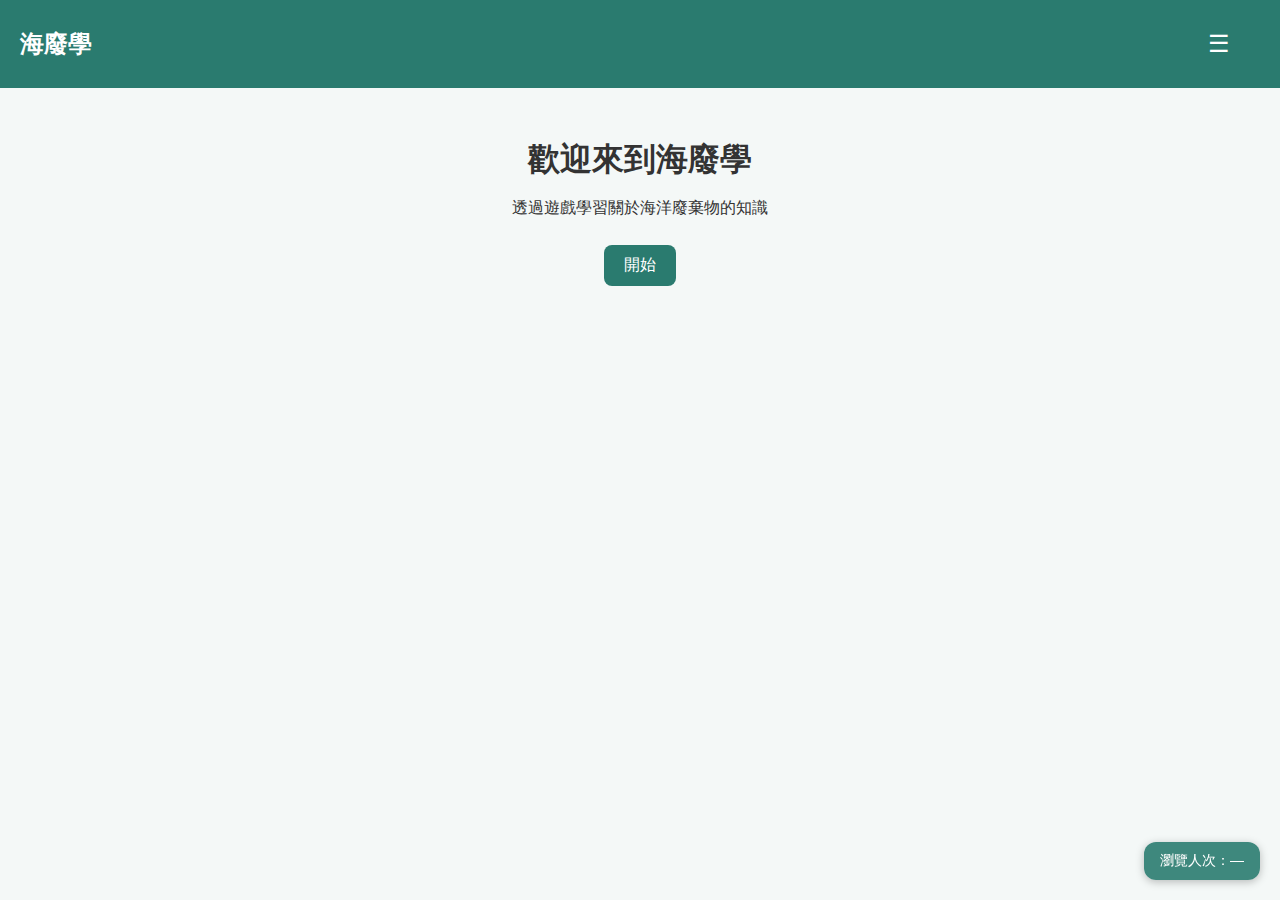
<file: index.html>
<!DOCTYPE html>
<html lang="zh-Hant">
<head>
  <meta charset="UTF-8">
  <meta name="viewport" content="width=device-width, initial-scale=1.0">
  <title>海廢學 </title>
  <link rel="stylesheet" href="style.css">
</head>
<body>
  <header>
    <h2> 海廢學</h2>
    <button class="menu-button" onclick="toggleMenu()">☰</button>
    <nav id="menu">
      <a href="index.html"> 首頁</a>
      <a href="game.html"> 小遊戲</a>
      <a href="about.html"> 關於</a>
      <a href="learn.html"> 知識</a>
    </nav>
  </header>

  <main>
    <h1>歡迎來到海廢學</h1>
    <p>透過遊戲學習關於海洋廢棄物的知識</p>
    <button onclick="window.location.href='game.html'">開始</button>
  </main>

  <script>
    function toggleMenu() {
      const menu = document.getElementById('menu');
      menu.style.display = menu.style.display === 'block' ? 'none' : 'block';
    }
  </script>
</body>
  <!-- 右下浮動瀏覽人次（可點擊展開） -->
<div id="visitorCount" style="
  position: fixed;
  bottom: 20px;
  right: 20px;
  background: rgba(42,123,111,0.9);
  color: white;
  padding: 10px 16px;
  border-radius: 12px;
  font-size: 14px;
  font-weight: 500;
  box-shadow: 0 2px 8px rgba(0,0,0,0.25);
  z-index: 1000;
  cursor: pointer;
  transition: all 0.3s ease;
">
  瀏覽人次：<span id="countNum">0</span>
  <div id="visitorDetail" style="
    display:none;
    margin-top:8px;
    font-size:12px;
    color:#fff;
    background: rgba(0,0,0,0.2);
    padding:6px 10px;
    border-radius:8px;
  ">
    2025/10/28~
  </div>
</div>

<script>
const vc = document.getElementById('visitorCount');
const detail = document.getElementById('visitorDetail');

// 點擊切換展開/收起
vc.addEventListener('click', ()=> {
  if(detail.style.display==='none'){
    detail.style.display='block';
    vc.style.transform='translateY(-10px)';
  } else {
    detail.style.display='none';
    vc.style.transform='translateY(0)';
  }
});

// 讀取 CountAPI 訪客數
fetch('https://api.countapi.xyz/hit/fanrudd.github.io/mds-home') 
  .then(res=>res.json())
  .then(data=>{
    document.getElementById('countNum').textContent = data.value;
    detail.textContent = `已累積訪問 ${data.value} 次`;
  })
  .catch(err=>{
    console.error('CountAPI讀取失敗', err);
    document.getElementById('countNum').textContent='—';
    detail.textContent='統計資料暫時不可用';
  });
</script>
  </body>
<iframe src="https://scratch.mit.edu/projects/1234962978/embed" allowtransparency="true" width="485" height="402" frameborder="0" scrolling="no" allowfullscreen></iframe>
</html>
</file>
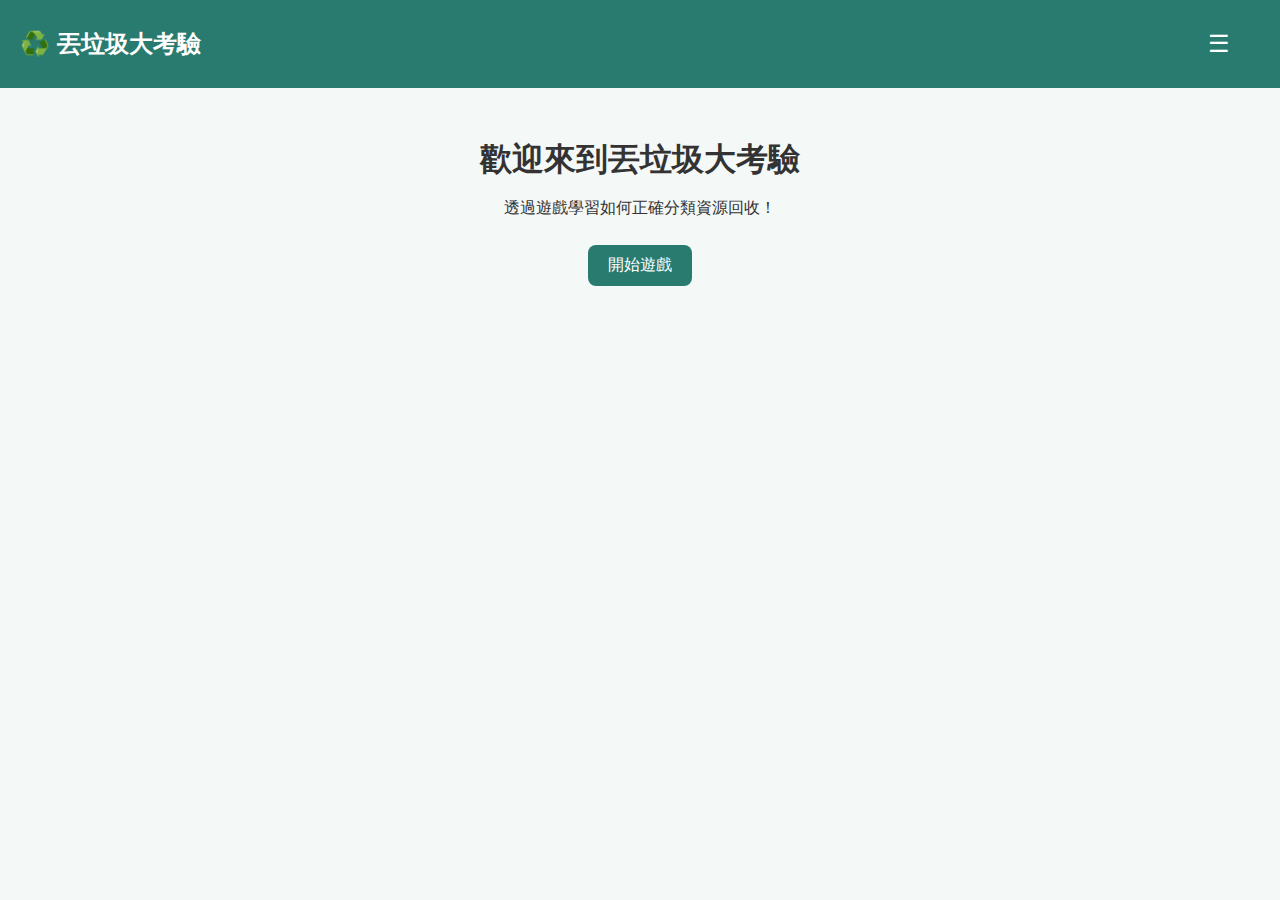
<file: recycle-game/index.html>
<!DOCTYPE html>
<html lang="zh-Hant">
<head>
  <meta charset="UTF-8">
  <meta name="viewport" content="width=device-width, initial-scale=1.0">
  <title>丟垃圾大考驗 ♻️</title>
  <link rel="stylesheet" href="style.css">
</head>
<body>
  <header>
    <h2>♻️ 丟垃圾大考驗</h2>
    <button class="menu-button" onclick="toggleMenu()">☰</button>
    <nav id="menu">
      <a href="index.html">🏠 首頁</a>
      <a href="game.html">🎮 遊戲</a>
      <a href="about.html">📖 關於</a>
      <a href="learn.html">🧠 知識</a>
    </nav>
  </header>

  <main>
    <h1>歡迎來到丟垃圾大考驗</h1>
    <p>透過遊戲學習如何正確分類資源回收！</p>
    <button onclick="window.location.href='game.html'">開始遊戲</button>
  </main>

  <script>
    function toggleMenu() {
      const menu = document.getElementById('menu');
      menu.style.display = menu.style.display === 'block' ? 'none' : 'block';
    }
  </script>
</body>
</html>
</file>
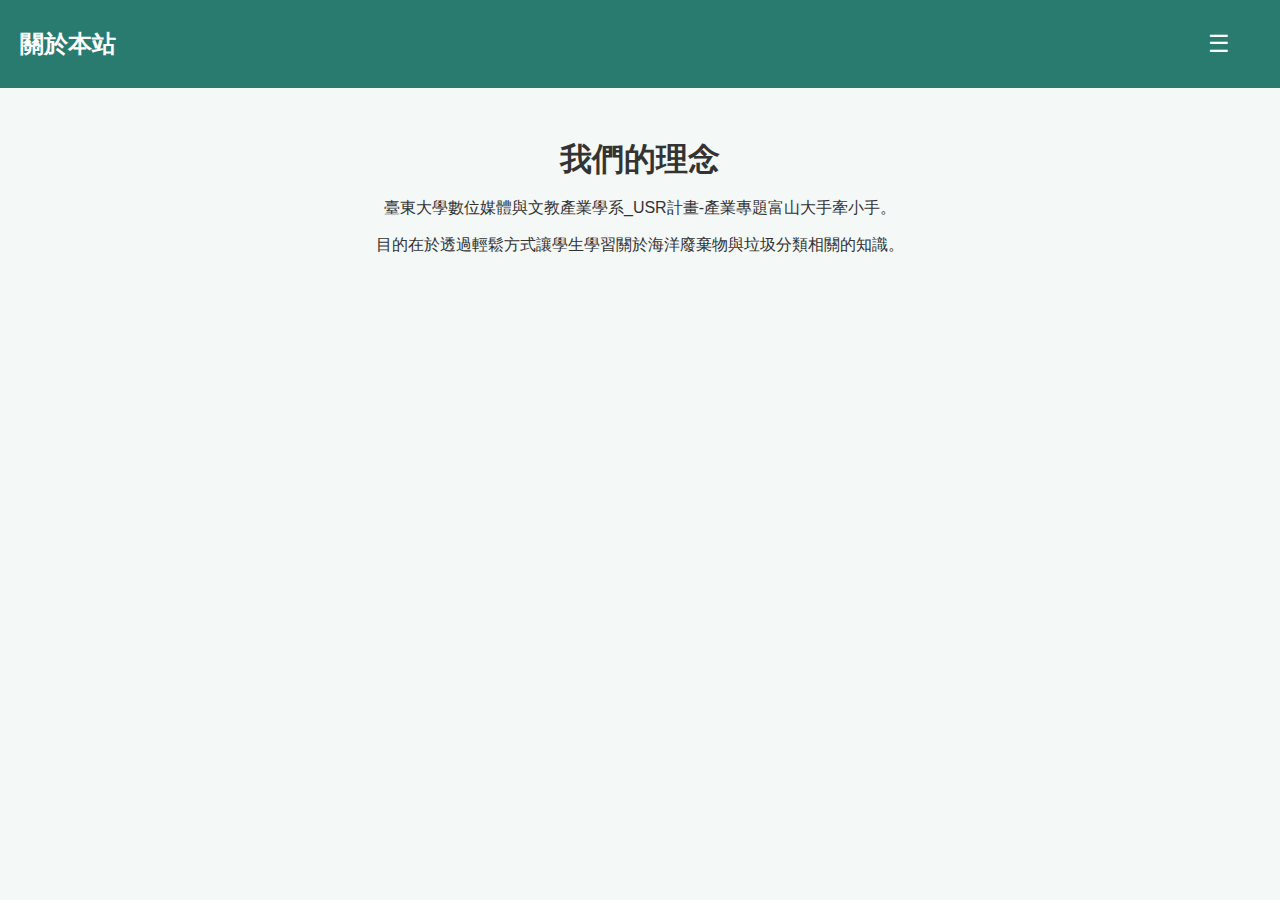
<file: about.html>
<!DOCTYPE html>
<html lang="zh-Hant">
<head>
  <meta charset="UTF-8">
  <meta name="viewport" content="width=device-width, initial-scale=1.0">
  <title>關於本站</title>
  <link rel="stylesheet" href="style.css">
</head>
<body>
  <header>
    <h2> 關於本站</h2>
    <button class="menu-button" onclick="toggleMenu()">☰</button>
    <nav id="menu">
      <a href="index.html"> 首頁</a>
      <a href="game.html"> 遊戲</a>
      <a href="about.html"> 關於</a>
      <a href="learn.html"> 知識</a>
    </nav>
  </header>

  <main>
    <h1>我們的理念</h1>
    <p>臺東大學數位媒體與文教產業學系_USR計畫-產業專題富山大手牽小手。</p>
    <p>目的在於透過輕鬆方式讓學生學習關於海洋廢棄物與垃圾分類相關的知識。</p>
  </main>

  <script>
    function toggleMenu() {
      const menu = document.getElementById('menu');
      menu.style.display = menu.style.display === 'block' ? 'none' : 'block';
    }
  </script>
</body>
</html>
</file>
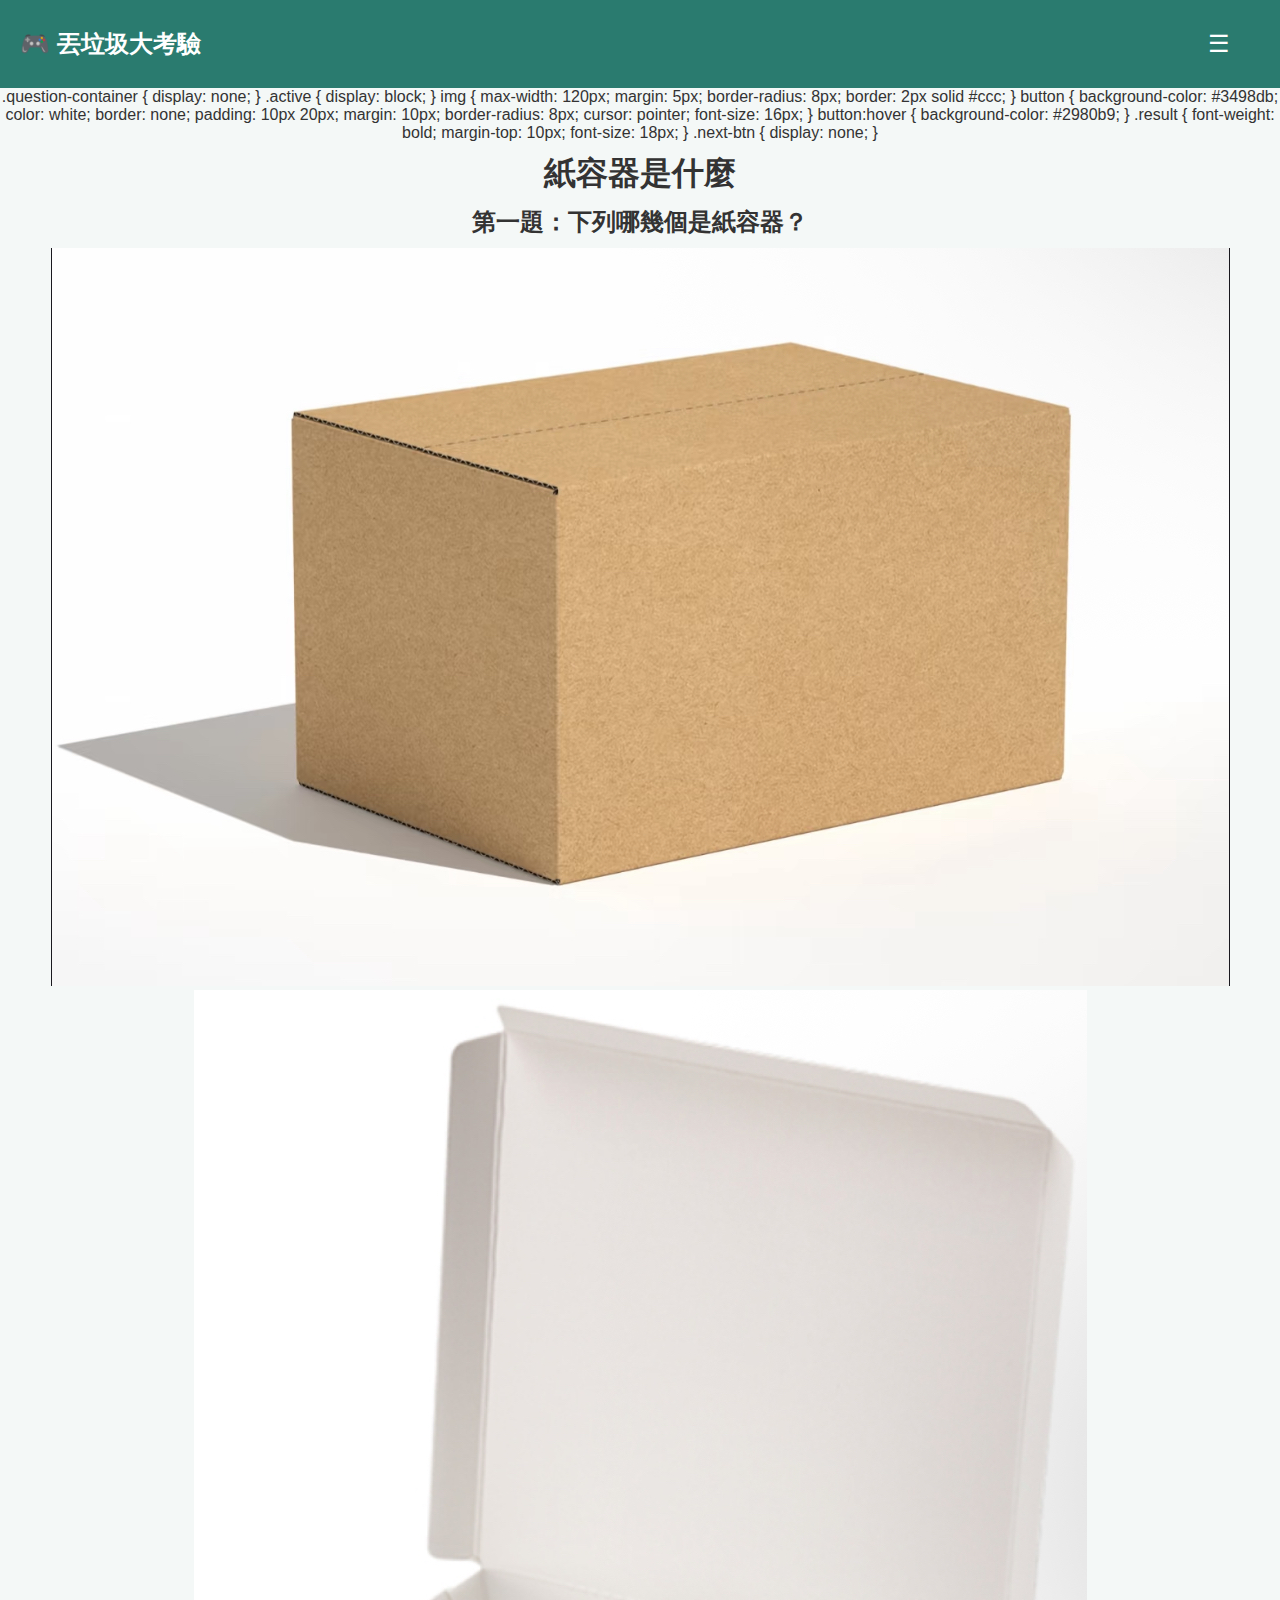
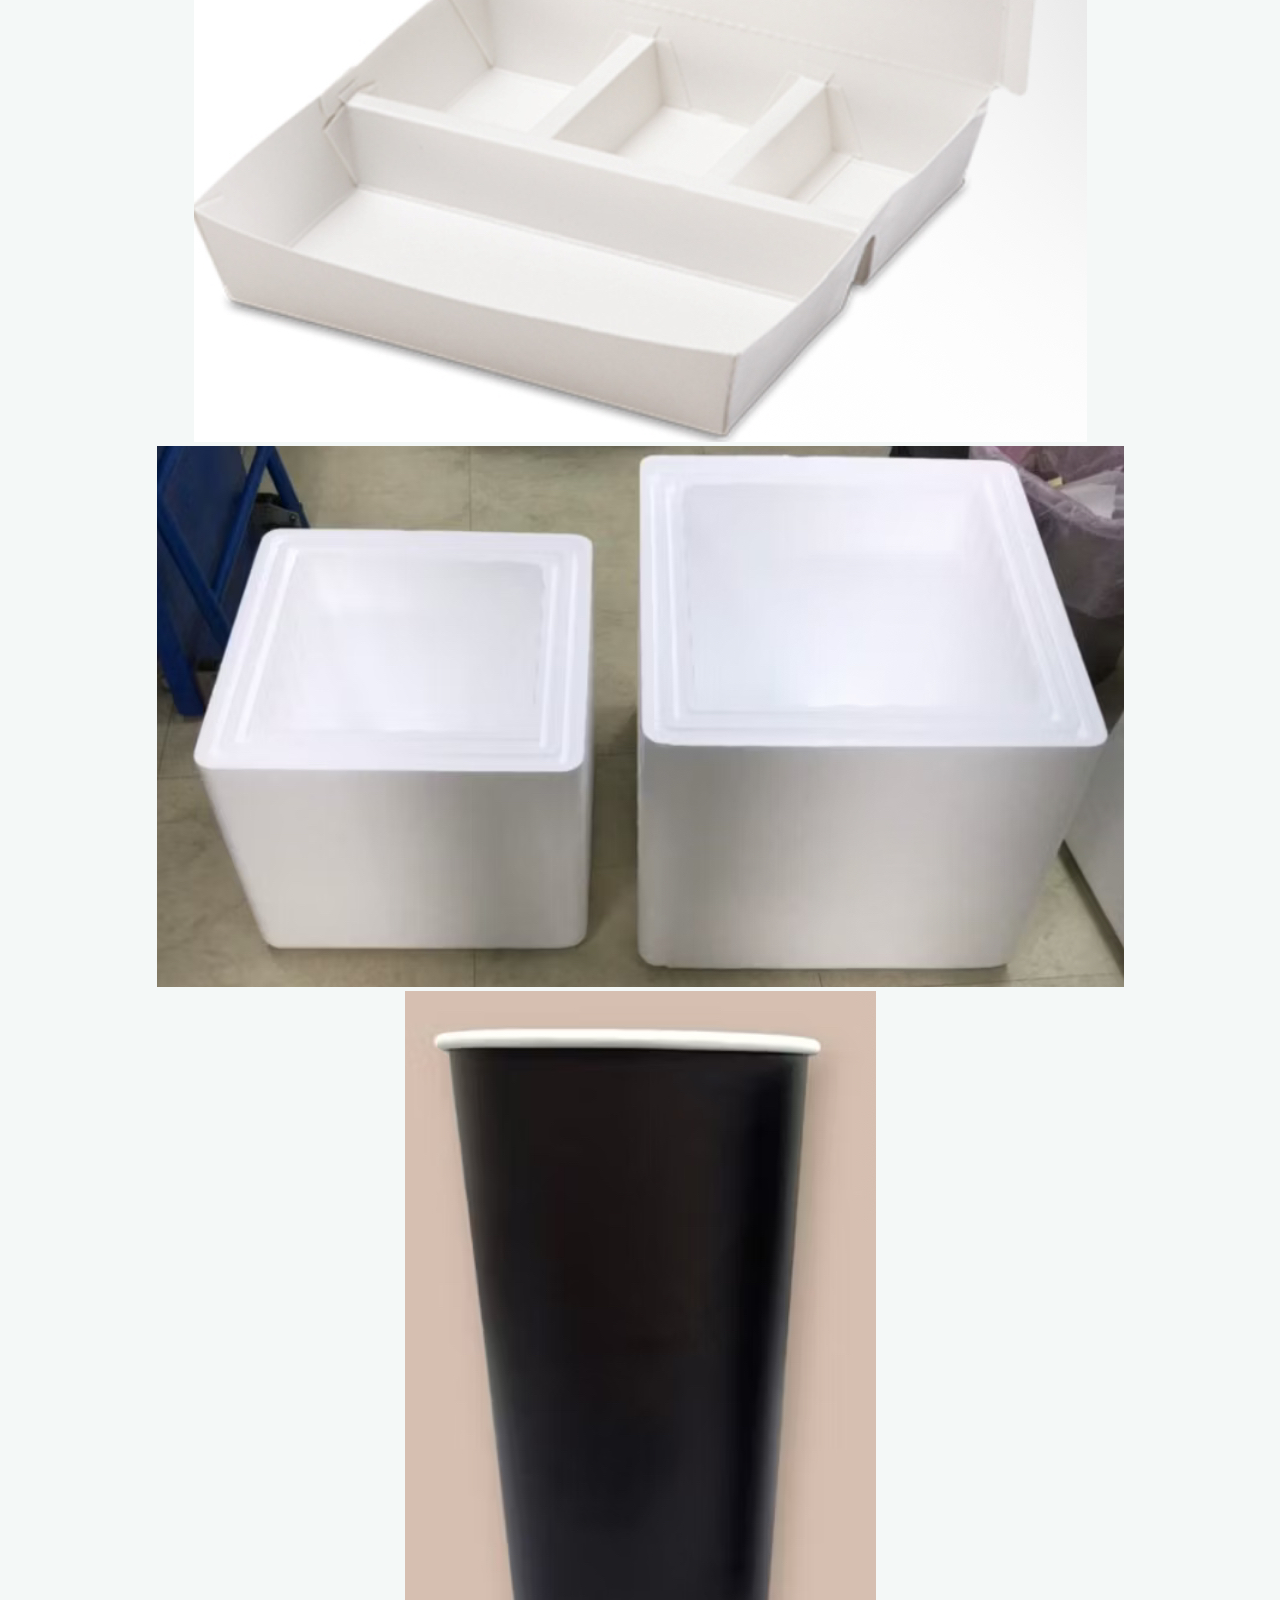
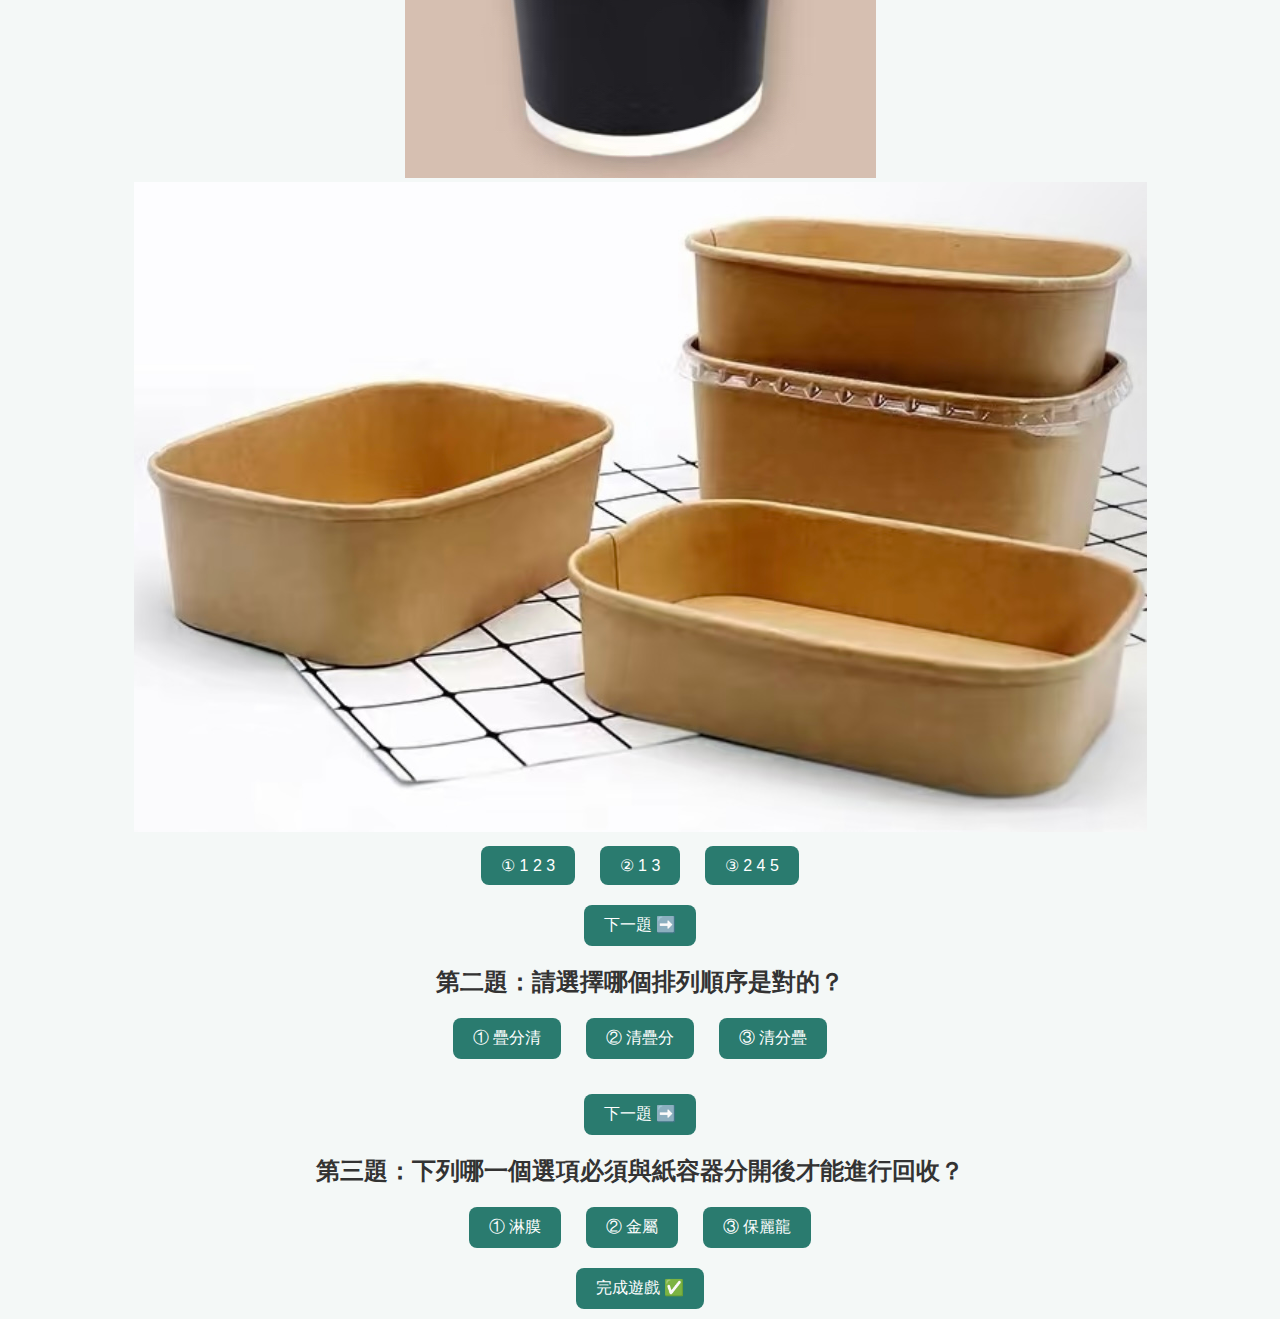
<file: game.html>
<!DOCTYPE html>
<html lang="zh-Hant">
<head>
<meta charset="UTF-8">
<meta name="viewport" content="width=device-width, initial-scale=1.0">
<title>丟垃圾大考驗 - 遊戲</title>
<link rel="stylesheet" href="style.css">
</head>
<body>
<header>
<h2>🎮 丟垃圾大考驗</h2>
<button class="menu-button" onclick="toggleMenu()">☰</button>
<nav id="menu">
<a href="index.html"> 首頁</a>
<a href="game.html"> 遊戲</a>
<a href="about.html"> 關於</a>
<a href="learn.html"> 知識</a>
</nav>
</header>
    .question-container {
      display: none;
    }

    .active {
      display: block;
    }

    img {
      max-width: 120px;
      margin: 5px;
      border-radius: 8px;
      border: 2px solid #ccc;
    }

    button {
      background-color: #3498db;
      color: white;
      border: none;
      padding: 10px 20px;
      margin: 10px;
      border-radius: 8px;
      cursor: pointer;
      font-size: 16px;
    }

    button:hover {
      background-color: #2980b9;
    }

    .result {
      font-weight: bold;
      margin-top: 10px;
      font-size: 18px;
    }

    .next-btn {
      display: none;
    }
  </style>
</head>
<body>

  <h1> 紙容器是什麼 </h1>

  <!-- 第一題 -->
  <div class="question-container active" id="q1">
    <h2>第一題：下列哪幾個是紙容器？</h2>
    <div>
      <img src="圖片庫/1.png" alt="紙盒">
      <img src="圖片庫/2.png" alt="便當餐盒">
      <img src="圖片庫/3.png" alt="寶利龍">
      <img src="圖片庫/4.png" alt="手搖飲料杯">
      <img src="圖片庫/5.png" alt="牛皮紙便當盒">
    </div>
    <button onclick="checkAnswer(1, '1')">① 1 2 3</button>
    <button onclick="checkAnswer(1, '2')">② 1 3</button>
    <button onclick="checkAnswer(1, '3')">③ 2 4 5</button>
    <div class="result" id="result1"></div>
    <button class="next-btn" id="next1" onclick="nextQuestion(2)">下一題 ➡️</button>
  </div>

  <!-- 第二題 -->
  <div class="question-container" id="q2">
    <h2>第二題：請選擇哪個排列順序是對的？</h2>
    <button onclick="checkAnswer(2, '1')">① 疊分清</button>
    <button onclick="checkAnswer(2, '2')">② 清疊分</button>
    <button onclick="checkAnswer(2, '3')">③ 清分疊</button>
    <div class="result" id="result2"></div>
    <div id="q2image" style="margin-top:15px;"></div>
    <button class="next-btn" id="next2" onclick="nextQuestion(3)">下一題 ➡️</button>
  </div>

  <!-- 第三題 -->
  <div class="question-container" id="q3">
    <h2>第三題：下列哪一個選項必須與紙容器分開後才能進行回收？</h2>
    <button onclick="checkAnswer(3, '1')">① 淋膜</button>
    <button onclick="checkAnswer(3, '2')">② 金屬</button>
    <button onclick="checkAnswer(3, '3')">③ 保麗龍</button>
    <div class="result" id="result3"></div>
    <button class="next-btn" id="next3" onclick="showFinish()">完成遊戲 ✅</button>
  </div>

  <div id="finish" style="display:none; margin-top:30px;">
    <h2>🎉 恭喜完成所有題目！</h2>
    <p>你已經掌握資源回收的正確觀念！</p>
  </div>

  <script>
    const answers = {
      1: '3',
      2: '3',
      3: '1'
    };

    function checkAnswer(q, selected) {
      const result = document.getElementById('result' + q);
      const nextBtn = document.getElementById('next' + q);

      if (selected === answers[q]) {
        result.innerHTML = "✅ 答對了！";
        result.style.color = "green";

        // 第二題答對時出現圖片
        if (q === 2) {
          document.getElementById('q2image').innerHTML =
            '<img src="圖片庫/q2.png" alt="清分疊">';
        }
      } else {
        result.innerHTML = "❌ 再想想看！";
        result.style.color = "red";
      }

      nextBtn.style.display = "inline-block";
    }

    function nextQuestion(next) {
      document.querySelector('.active').classList.remove('active');
      document.getElementById('q' + next).classList.add('active');
    }

    function showFinish() {
      document.querySelector('.active').classList.remove('active');
      document.getElementById('finish').style.display = "block";
    }
  </script>

</body>
</html>
</file>
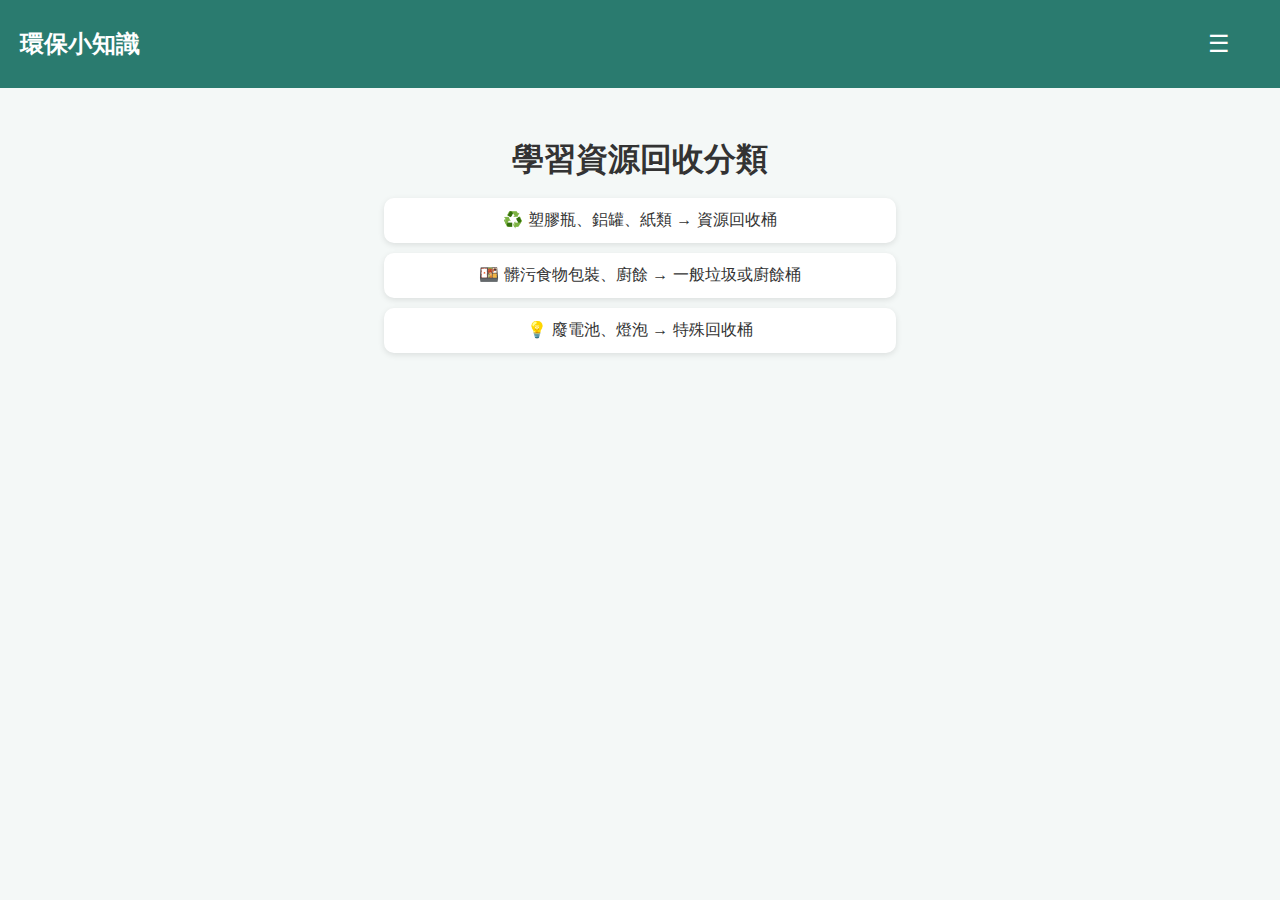
<file: learn.html>
<!DOCTYPE html>
<html lang="zh-Hant">
<head>
  <meta charset="UTF-8">
  <meta name="viewport" content="width=device-width, initial-scale=1.0">
  <title>環保小知識</title>
  <link rel="stylesheet" href="style.css">
</head>
<body>
  <header>
    <h2> 環保小知識</h2>
    <button class="menu-button" onclick="toggleMenu()">☰</button>
    <nav id="menu">
      <a href="index.html"> 首頁</a>
      <a href="game.html"> 小遊戲</a>
      <a href="about.html"> 關於</a>
      <a href="learn.html"> 知識</a>
    </nav>
  </header>

  <main>
    <h1>學習資源回收分類</h1>
    <ul>
      <li>♻️ 塑膠瓶、鋁罐、紙類 → 資源回收桶</li>
      <li>🍱 髒污食物包裝、廚餘 → 一般垃圾或廚餘桶</li>
      <li>💡 廢電池、燈泡 → 特殊回收桶</li>
    </ul>
  </main>

  <script>
    function toggleMenu() {
      const menu = document.getElementById('menu');
      menu.style.display = menu.style.display === 'block' ? 'none' : 'block';
    }
  </script>
</body>
</html>
</file>
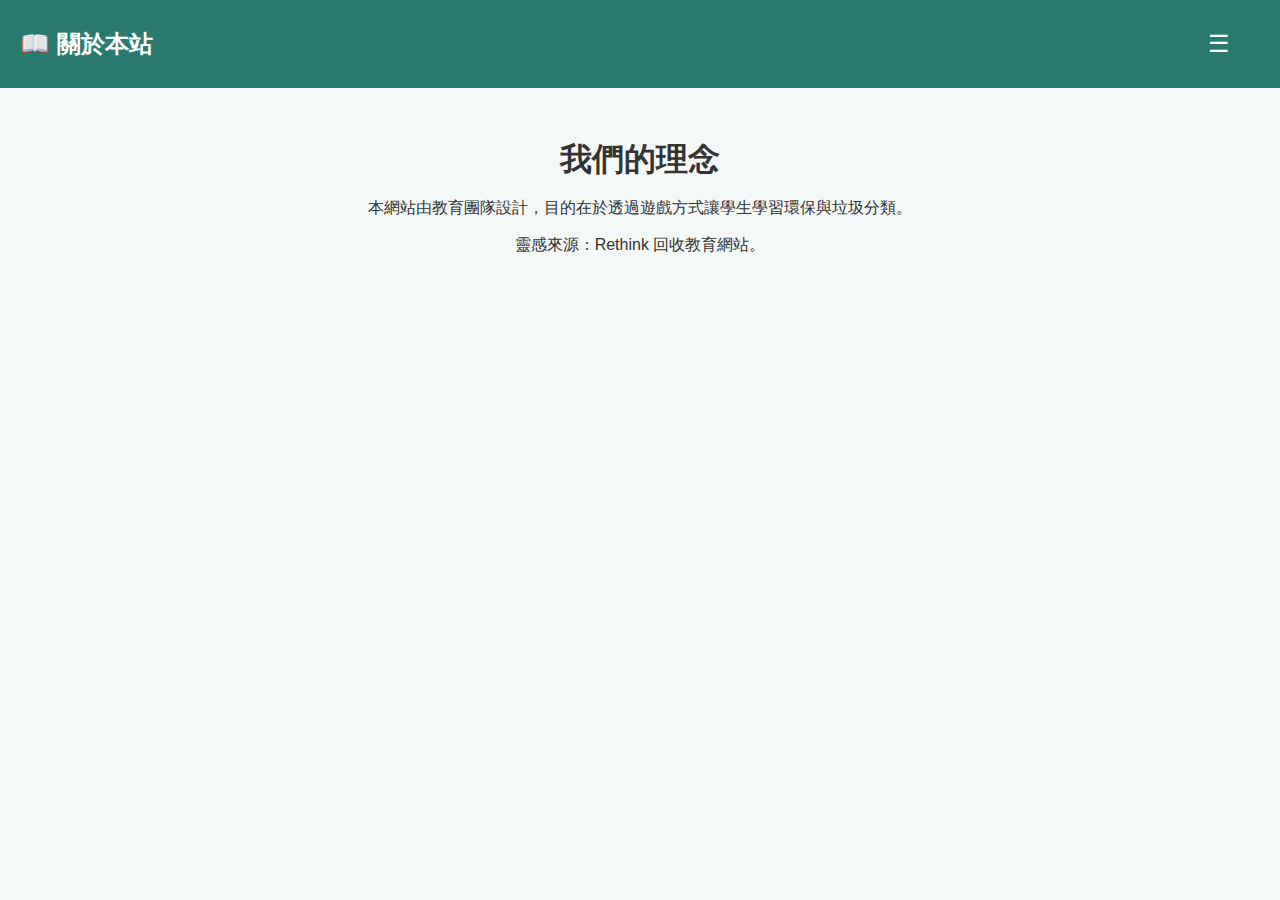
<file: recycle-game/about.html>
<!DOCTYPE html>
<html lang="zh-Hant">
<head>
  <meta charset="UTF-8">
  <meta name="viewport" content="width=device-width, initial-scale=1.0">
  <title>關於本站</title>
  <link rel="stylesheet" href="style.css">
</head>
<body>
  <header>
    <h2>📖 關於本站</h2>
    <button class="menu-button" onclick="toggleMenu()">☰</button>
    <nav id="menu">
      <a href="index.html">🏠 首頁</a>
      <a href="game.html">🎮 遊戲</a>
      <a href="about.html">📖 關於</a>
      <a href="learn.html">🧠 知識</a>
    </nav>
  </header>

  <main>
    <h1>我們的理念</h1>
    <p>本網站由教育團隊設計，目的在於透過遊戲方式讓學生學習環保與垃圾分類。</p>
    <p>靈感來源：Rethink 回收教育網站。</p>
  </main>

  <script>
    function toggleMenu() {
      const menu = document.getElementById('menu');
      menu.style.display = menu.style.display === 'block' ? 'none' : 'block';
    }
  </script>
</body>
</html>
</file>
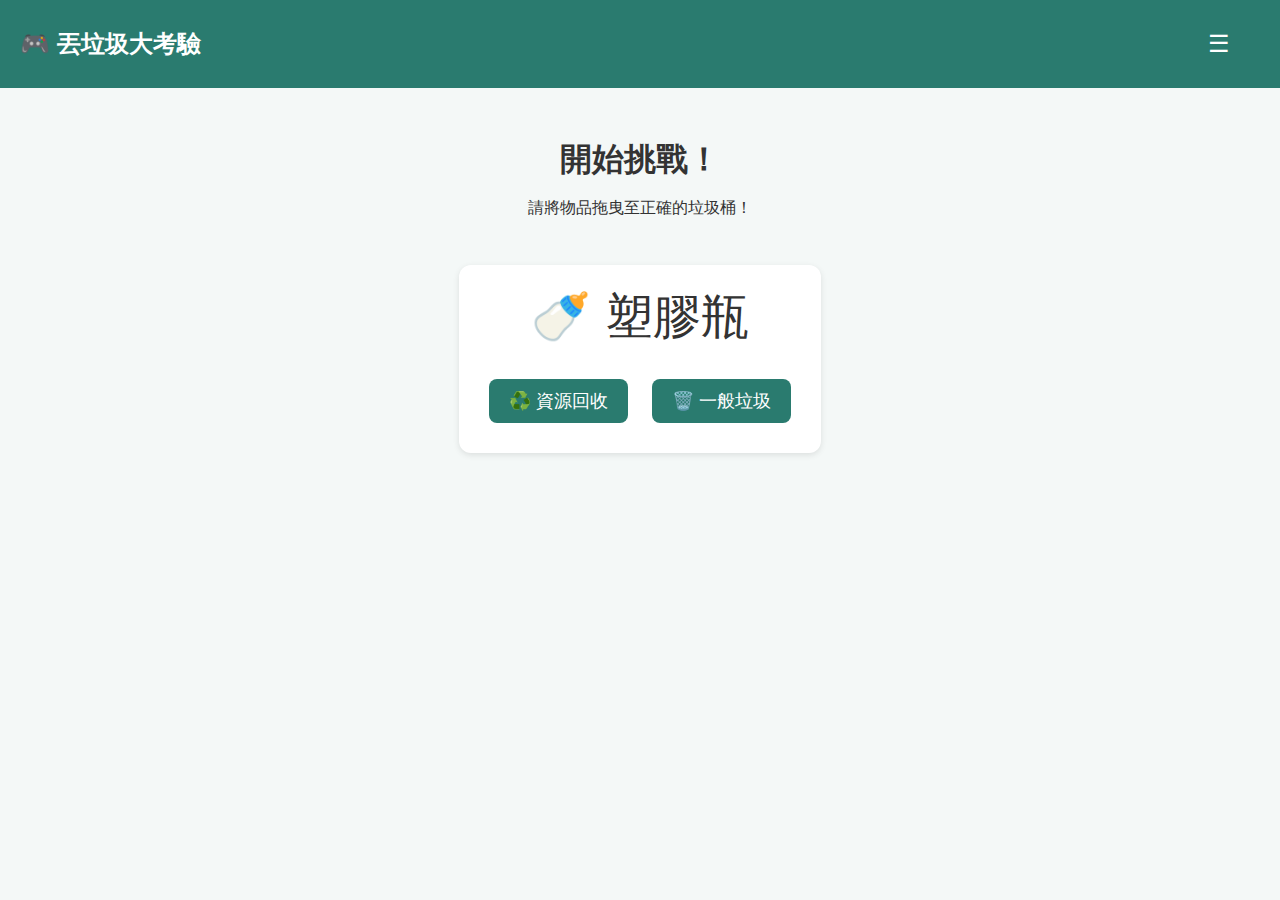
<file: recycle-game/game.html>
<!DOCTYPE html>
<html lang="zh-Hant">
<head>
  <meta charset="UTF-8">
  <meta name="viewport" content="width=device-width, initial-scale=1.0">
  <title>丟垃圾大考驗 - 遊戲</title>
  <link rel="stylesheet" href="style.css">
</head>
<body>
  <header>
    <h2>🎮 丟垃圾大考驗</h2>
    <button class="menu-button" onclick="toggleMenu()">☰</button>
    <nav id="menu">
      <a href="index.html">🏠 首頁</a>
      <a href="game.html">🎮 小遊戲</a>
      <a href="about.html">📖 關於</a>
      <a href="learn.html">🧠 知識</a>
    </nav>
  </header>

  <main>
    <h1>開始挑戰！</h1>
    <p>請將物品拖曳至正確的垃圾桶！</p>
    <div id="gameArea">
      <div id="item">🍼 塑膠瓶</div>
      <div id="bins">
        <button onclick="checkAnswer('recycle')">♻️ 資源回收</button>
        <button onclick="checkAnswer('trash')">🗑️ 一般垃圾</button>
      </div>
    </div>
    <p id="result"></p>
  </main>

  <script>
    function toggleMenu() {
      const menu = document.getElementById('menu');
      menu.style.display = menu.style.display === 'block' ? 'none' : 'block';
    }
    function checkAnswer(choice) {
      const result = document.getElementById('result');
      if (choice === 'recycle') {
        result.textContent = '✅ 答對了！這是可回收物～';
        result.style.color = 'green';
      } else {
        result.textContent = '❌ 錯誤，塑膠瓶應該回收哦！';
        result.style.color = 'red';
      }
    }
  </script>
</body>
</html>
</file>
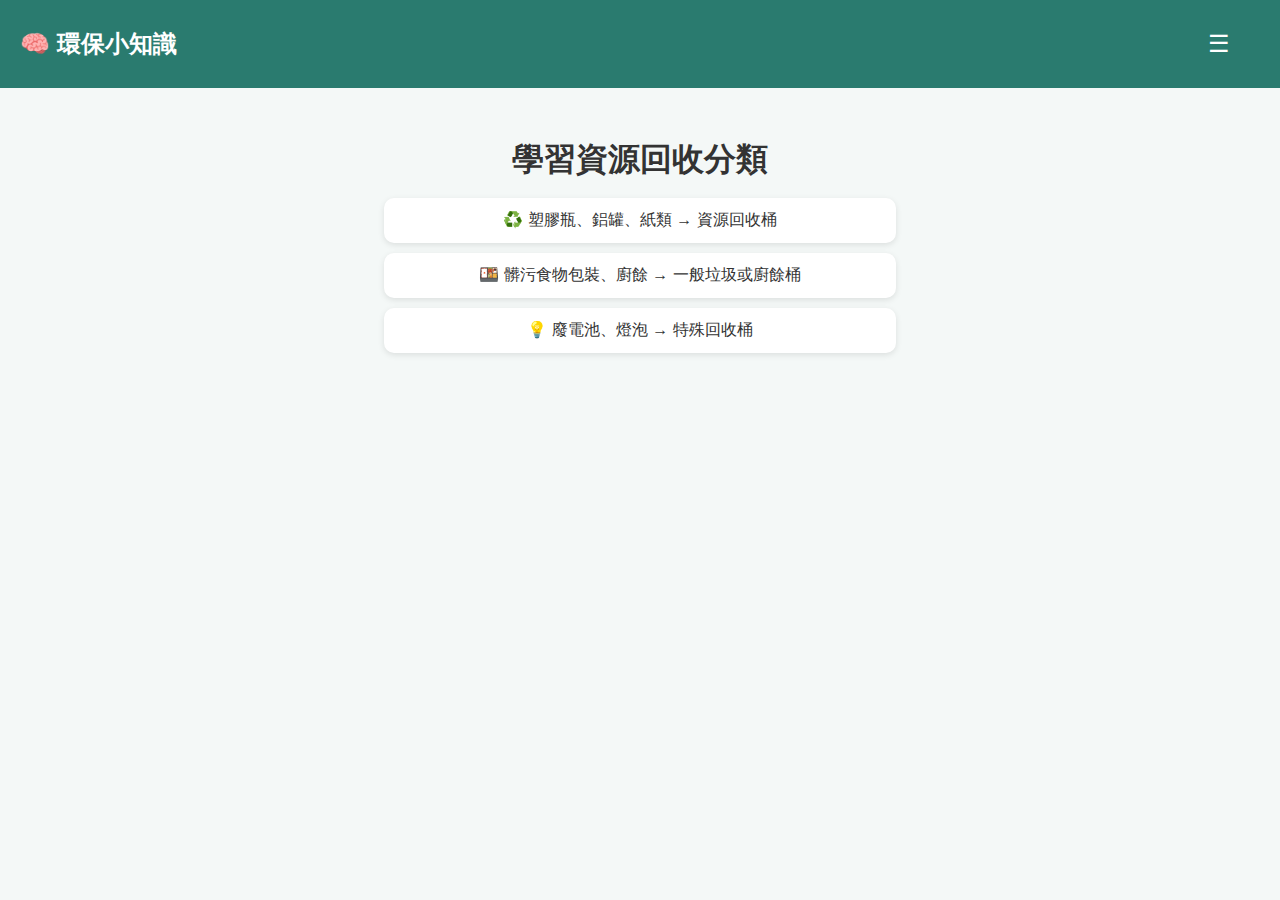
<file: recycle-game/learn.html>
<!DOCTYPE html>
<html lang="zh-Hant">
<head>
  <meta charset="UTF-8">
  <meta name="viewport" content="width=device-width, initial-scale=1.0">
  <title>環保小知識</title>
  <link rel="stylesheet" href="style.css">
</head>
<body>
  <header>
    <h2>🧠 環保小知識</h2>
    <button class="menu-button" onclick="toggleMenu()">☰</button>
    <nav id="menu">
      <a href="index.html">🏠 首頁</a>
      <a href="game.html">🎮 遊戲</a>
      <a href="about.html">📖 關於</a>
      <a href="learn.html">🧠 知識</a>
    </nav>
  </header>

  <main>
    <h1>學習資源回收分類</h1>
    <ul>
      <li>♻️ 塑膠瓶、鋁罐、紙類 → 資源回收桶</li>
      <li>🍱 髒污食物包裝、廚餘 → 一般垃圾或廚餘桶</li>
      <li>💡 廢電池、燈泡 → 特殊回收桶</li>
    </ul>
  </main>

  <script>
    function toggleMenu() {
      const menu = document.getElementById('menu');
      menu.style.display = menu.style.display === 'block' ? 'none' : 'block';
    }
  </script>
</body>
</html>
</file>
<file: style.css>
/* 🎨 recycle-game/style.css 共用樣式表 */

body {
  font-family: 'Noto Sans TC', sans-serif;
  margin: 0;
  background-color: #f4f8f7;
  color: #333;
  text-align: center;
}

header {
  background-color: #2a7b6f;
  color: #fff;
  padding: 10px 20px;
  display: flex;
  justify-content: space-between;
  align-items: center;
  position: sticky;
  top: 0;
  z-index: 10;
}

h1, h2 {
  margin: 10px 0;
}

.menu-button {
  font-size: 24px;
  cursor: pointer;
  background: none;
  border: none;
  color: white;
}

nav {
  display: none;
  position: absolute;
  top: 60px;
  right: 20px;
  background-color: white;
  border-radius: 8px;
  box-shadow: 0 4px 10px rgba(0, 0, 0, 0.15);
  text-align: left;
  min-width: 160px;
}

nav a {
  display: block;
  padding: 10px 20px;
  color: #2a7b6f;
  text-decoration: none;
  font-weight: 500;
}

nav a:hover {
  background-color: #e0f2ef;
}

main {
  padding: 20px;
  margin-top: 20px;
}

button {
  background-color: #2a7b6f;
  color: white;
  border: none;
  border-radius: 8px;
  padding: 10px 20px;
  margin: 10px;
  font-size: 16px;
  cursor: pointer;
  transition: background 0.2s;
}

button:hover {
  background-color: #206257;
}

#gameArea {
  margin-top: 30px;
  padding: 20px;
  background-color: white;
  border-radius: 12px;
  box-shadow: 0 2px 6px rgba(0, 0, 0, 0.1);
  display: inline-block;
}

#item {
  font-size: 48px;
  margin-bottom: 20px;
}

#bins button {
  font-size: 18px;
}

#result {
  font-size: 20px;
  font-weight: bold;
  margin-top: 20px;
}

ul {
  list-style-type: none;
  padding: 0;
}

ul li {
  background: white;
  margin: 10px auto;
  padding: 12px 16px;
  border-radius: 10px;
  box-shadow: 0 2px 6px rgba(0, 0, 0, 0.1);
  max-width: 480px;
}

/* 小螢幕適配 */
@media (max-width: 600px) {
  header {
    flex-direction: column;
    align-items: flex-start;
  }
  nav {
    right: 10px;
    top: 70px;
  }
  #gameArea {
    width: 90%;
  }
}
</file>
<file: recycle-game/style.css>
/* 🎨 recycle-game/style.css 共用樣式表 */

body {
  font-family: 'Noto Sans TC', sans-serif;
  margin: 0;
  background-color: #f4f8f7;
  color: #333;
  text-align: center;
}

header {
  background-color: #2a7b6f;
  color: #fff;
  padding: 10px 20px;
  display: flex;
  justify-content: space-between;
  align-items: center;
  position: sticky;
  top: 0;
  z-index: 10;
}

h1, h2 {
  margin: 10px 0;
}

.menu-button {
  font-size: 24px;
  cursor: pointer;
  background: none;
  border: none;
  color: white;
}

nav {
  display: none;
  position: absolute;
  top: 60px;
  right: 20px;
  background-color: white;
  border-radius: 8px;
  box-shadow: 0 4px 10px rgba(0, 0, 0, 0.15);
  text-align: left;
  min-width: 160px;
}

nav a {
  display: block;
  padding: 10px 20px;
  color: #2a7b6f;
  text-decoration: none;
  font-weight: 500;
}

nav a:hover {
  background-color: #e0f2ef;
}

main {
  padding: 20px;
  margin-top: 20px;
}

button {
  background-color: #2a7b6f;
  color: white;
  border: none;
  border-radius: 8px;
  padding: 10px 20px;
  margin: 10px;
  font-size: 16px;
  cursor: pointer;
  transition: background 0.2s;
}

button:hover {
  background-color: #206257;
}

#gameArea {
  margin-top: 30px;
  padding: 20px;
  background-color: white;
  border-radius: 12px;
  box-shadow: 0 2px 6px rgba(0, 0, 0, 0.1);
  display: inline-block;
}

#item {
  font-size: 48px;
  margin-bottom: 20px;
}

#bins button {
  font-size: 18px;
}

#result {
  font-size: 20px;
  font-weight: bold;
  margin-top: 20px;
}

ul {
  list-style-type: none;
  padding: 0;
}

ul li {
  background: white;
  margin: 10px auto;
  padding: 12px 16px;
  border-radius: 10px;
  box-shadow: 0 2px 6px rgba(0, 0, 0, 0.1);
  max-width: 480px;
}

/* 小螢幕適配 */
@media (max-width: 600px) {
  header {
    flex-direction: column;
    align-items: flex-start;
  }
  nav {
    right: 10px;
    top: 70px;
  }
  #gameArea {
    width: 90%;
  }
}
</file>
